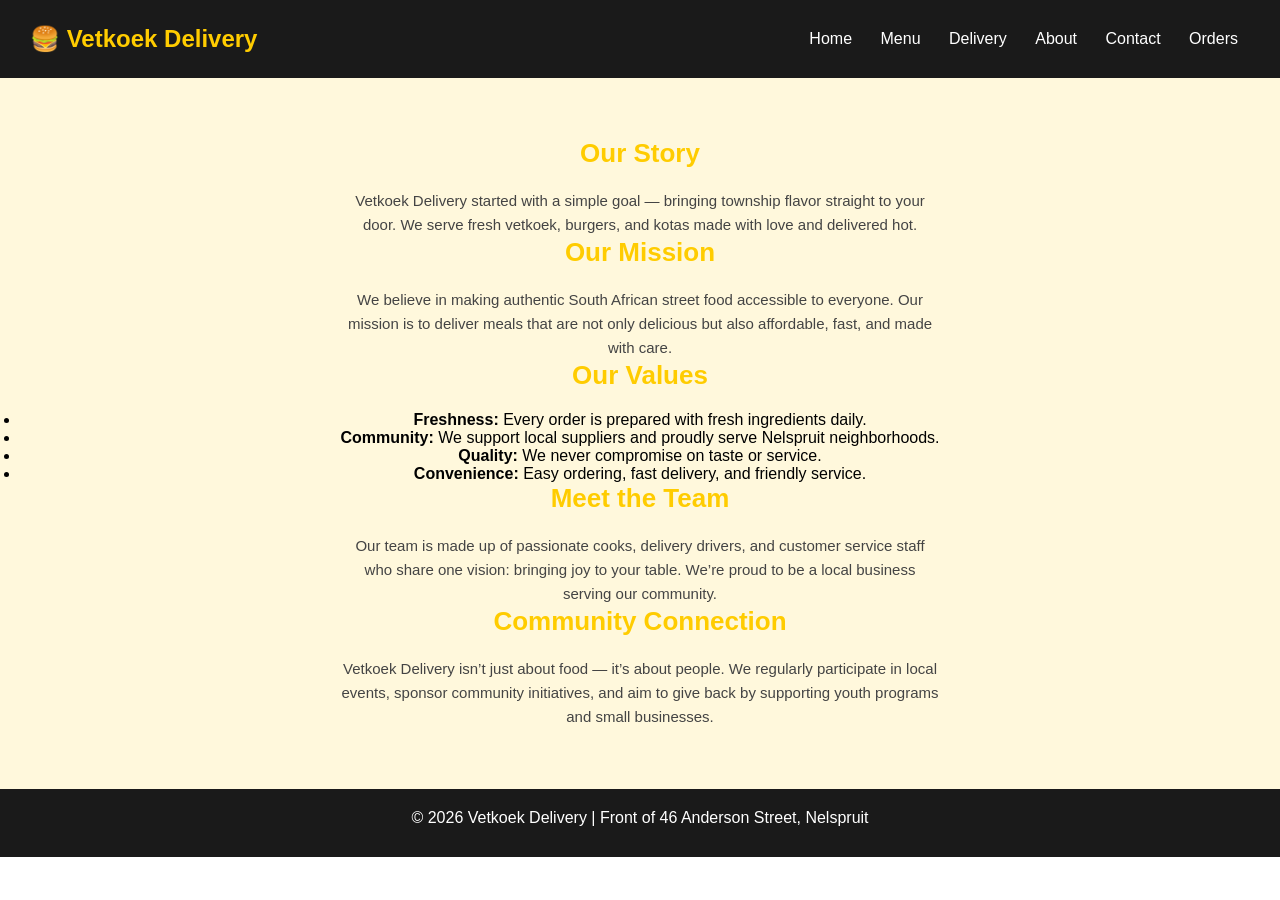
<file: about.html>
<!DOCTYPE html>
<html lang="en">
<head>
  <meta charset="UTF-8">
  <title>About Us - Vetkoek Delivery</title>
  <link rel="stylesheet" href="style.css">
</head>
<body>
  <!-- Header -->
  <header class="site-header">
    <div class="logo">
      <h1>🍔 Vetkoek Delivery</h1>
    </div>
    <nav>
      <a href="index.html">Home</a>
      <a href="menu.html">Menu</a>
      <a href="delivery.html">Delivery</a>
      <a href="about.html">About</a>
      <a href="contact.html">Contact</a>
      <a href="orders.html">Orders</a>
    </nav>
  </header>


  <!-- About Section -->
  <section class="about">
    <h2>Our Story</h2>
    <p>Vetkoek Delivery started with a simple goal — bringing township flavor straight to your door. We serve fresh vetkoek, burgers, and kotas made with love and delivered hot.</p>
    
    <h2>Our Mission</h2>
    <p>We believe in making authentic South African street food accessible to everyone. Our mission is to deliver meals that are not only delicious but also affordable, fast, and made with care.</p>
    
    <h2>Our Values</h2>
    <ul>
      <li><strong>Freshness:</strong> Every order is prepared with fresh ingredients daily.</li>
      <li><strong>Community:</strong> We support local suppliers and proudly serve Nelspruit neighborhoods.</li>
      <li><strong>Quality:</strong> We never compromise on taste or service.</li>
      <li><strong>Convenience:</strong> Easy ordering, fast delivery, and friendly service.</li>
    </ul>
    
    <h2>Meet the Team</h2>
    <p>Our team is made up of passionate cooks, delivery drivers, and customer service staff who share one vision: bringing joy to your table. We’re proud to be a local business serving our community.</p>
    
    <h2>Community Connection</h2>
    <p>Vetkoek Delivery isn’t just about food — it’s about people. We regularly participate in local events, sponsor community initiatives, and aim to give back by supporting youth programs and small businesses.</p>
  </section>

  <!-- Footer -->
  <footer>
    <p>&copy; 2026 Vetkoek Delivery | Front of 46 Anderson Street, Nelspruit</p>
  </footer>
</body>
</html>
</file>
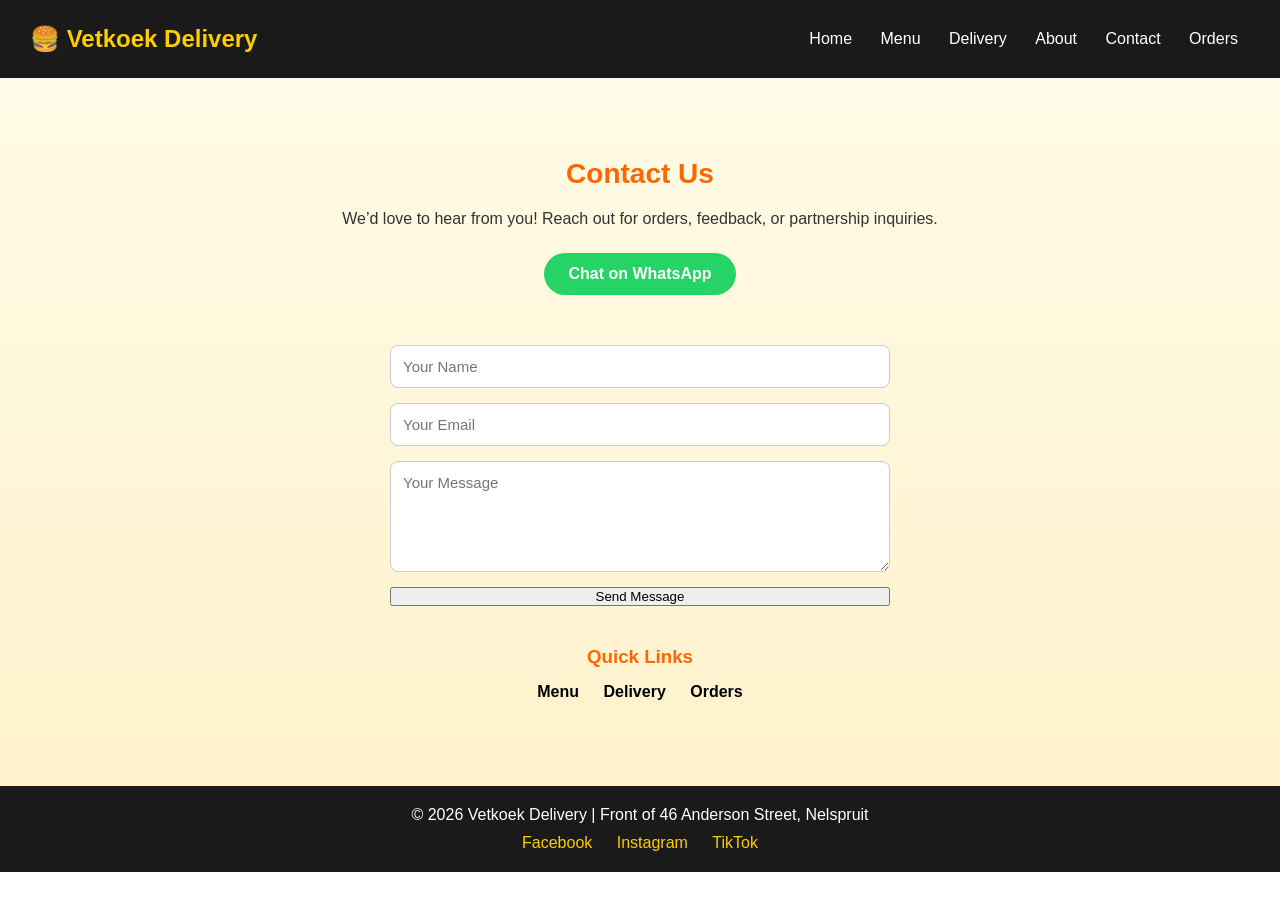
<file: contact.html>
<!DOCTYPE html>
<html lang="en">
<head>
  <meta charset="UTF-8">
  <title>Contact | Vetkoek Delivery</title>
  <meta name="viewport" content="width=device-width, initial-scale=1.0">
  <link rel="stylesheet" href="style.css">
</head>
<body>

  <header class="site-header">
    <div class="logo"><h1>🍔 Vetkoek Delivery</h1></div>
    <nav>
      <a href="index.html">Home</a>
      <a href="menu.html">Menu</a>
      <a href="delivery.html">Delivery</a>
      <a href="about.html">About</a>
      <a href="contact.html">Contact</a>
      <a href="orders.html">Orders</a>
    </nav>
  </header>

  <section class="contact-section">
    <h2>Contact Us</h2>
    <p>We’d love to hear from you! Reach out for orders, feedback, or partnership inquiries.</p>
    <a href="https://wa.me/27790279426" class="whatsapp-btn">Chat on WhatsApp</a>

    <form class="contact-form">
      <input type="text" placeholder="Your Name" required>
      <input type="email" placeholder="Your Email" required>
      <textarea rows="5" placeholder="Your Message"></textarea>
      <button type="submit">Send Message</button>
    </form>

    <div class="quick-links">
      <h3>Quick Links</h3>
      <a href="menu.html">Menu</a>
      <a href="delivery.html">Delivery</a>
      <a href="orders.html">Orders</a>
    </div>
  </section>

  <footer>
    <p>&copy; 2026 Vetkoek Delivery | Front of 46 Anderson Street, Nelspruit</p>
    <div class="social-icons">
      <a href="#">Facebook</a>
      <a href="#">Instagram</a>
      <a href="#">TikTok</a>
    </div>
  </footer>

  <script src="script.js"></script>
</body>
</html>
</file>
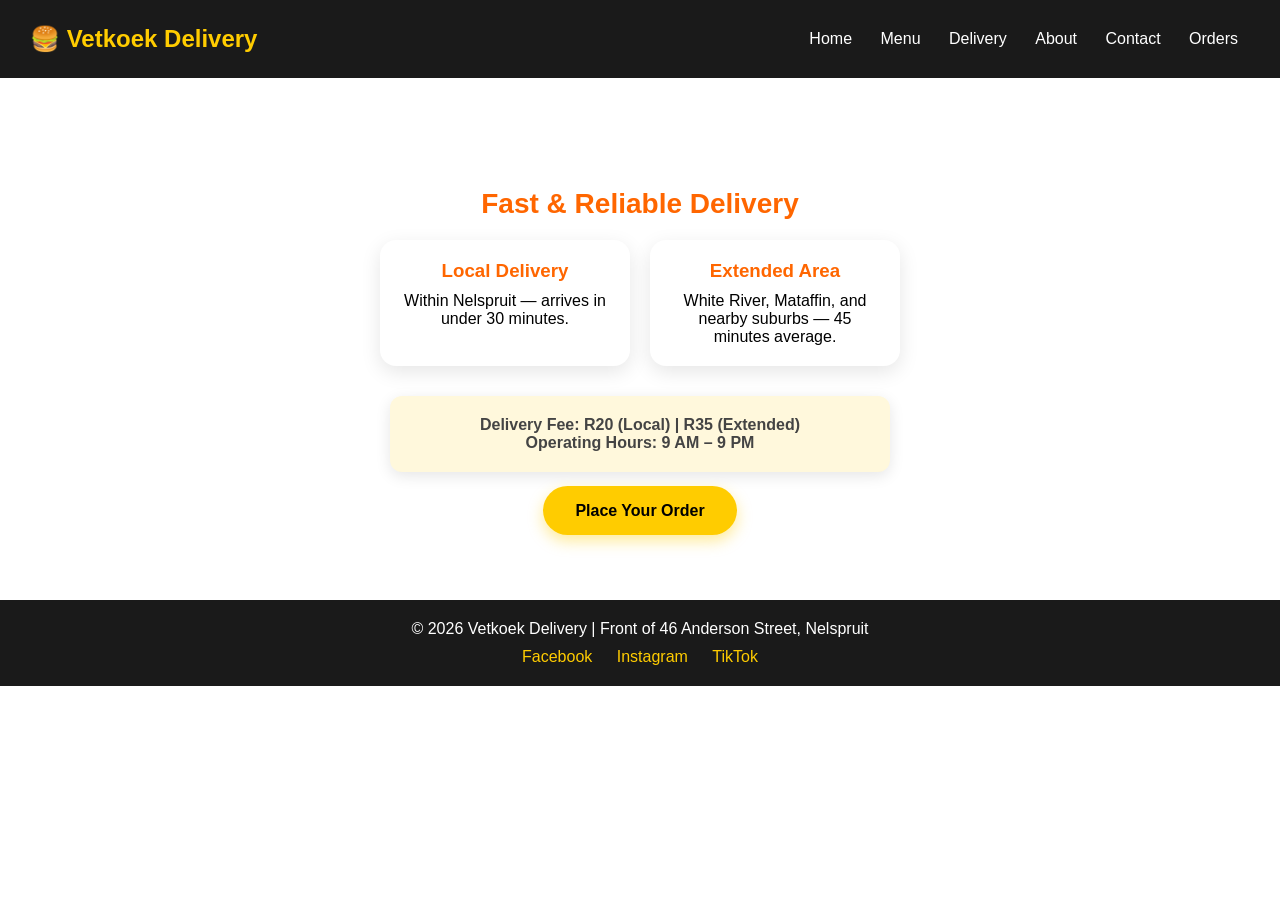
<file: delivery.html>
<!DOCTYPE html>
<html lang="en">
<head>
  <meta charset="UTF-8">
  <title>Delivery | Vetkoek Delivery</title>
  <meta name="viewport" content="width=device-width, initial-scale=1.0">
  <link rel="stylesheet" href="style.css">
</head>
<body>

  <header class="site-header">
    <div class="logo"><h1>🍔 Vetkoek Delivery</h1></div>
    <nav>
      <a href="index.html">Home</a>
      <a href="menu.html">Menu</a>
      <a href="delivery.html">Delivery</a>
      <a href="about.html">About</a>
      <a href="contact.html">Contact</a>
      <a href="orders.html">Orders</a>
    </nav>
  </header>

  <section class="delivery-section">
    <h2>Fast & Reliable Delivery</h2>
    <div class="delivery-cards">
      <div class="card">
        <h3>Local Delivery</h3>
        <p>Within Nelspruit — arrives in under 30 minutes.</p>
      </div>
      <div class="card">
        <h3>Extended Area</h3>
        <p>White River, Mataffin, and nearby suburbs — 45 minutes average.</p>
      </div>
    </div>

    <div class="fees">
      <p>Delivery Fee: R20 (Local) | R35 (Extended)</p>
      <p>Operating Hours: 9 AM – 9 PM</p>
    </div>

    <a href="orders.html" class="cta-btn">Place Your Order</a>
  </section>

  <footer>
    <p>&copy; 2026 Vetkoek Delivery | Front of 46 Anderson Street, Nelspruit</p>
    <div class="social-icons">
      <a href="#">Facebook</a>
      <a href="#">Instagram</a>
      <a href="#">TikTok</a>
    </div>
  </footer>

  <script src="script.js"></script>
</body>
</html>
</file>
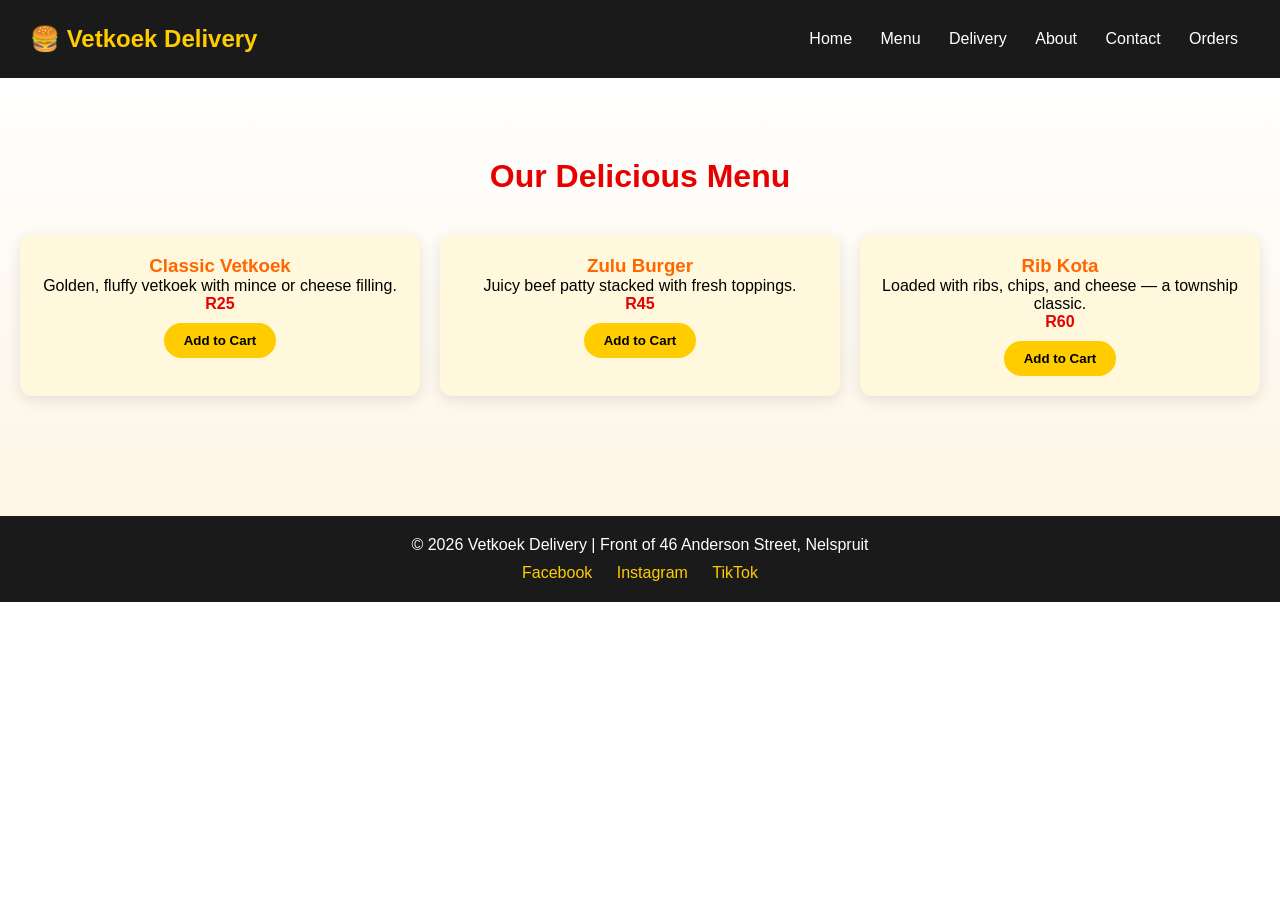
<file: menu.html>
<!DOCTYPE html>
<html lang="en">
<head>
  <meta charset="UTF-8">
  <title>Menu | Vetkoek Delivery</title>
  <meta name="viewport" content="width=device-width, initial-scale=1.0">
  <link rel="stylesheet" href="style.css">
</head>
<body>

  <header class="site-header">
    <div class="logo"><h1>🍔 Vetkoek Delivery</h1></div>
    <nav>
      <a href="index.html">Home</a>
      <a href="menu.html">Menu</a>
      <a href="delivery.html">Delivery</a>
      <a href="about.html">About</a>
      <a href="contact.html">Contact</a>
      <a href="orders.html">Orders</a>
    </nav>
  </header>

  <section class="featured">
    <h2>Our Delicious Menu</h2>
    <div class="menu-grid">
      <div class="menu-item">
        <h3>Classic Vetkoek</h3>
        <p>Golden, fluffy vetkoek with mince or cheese filling.</p>
        <p class="price">R25</p>
        <button>Add to Cart</button>
      </div>
      <div class="menu-item">
        <h3>Zulu Burger</h3>
        <p>Juicy beef patty stacked with fresh toppings.</p>
        <p class="price">R45</p>
        <button>Add to Cart</button>
      </div>
      <div class="menu-item">
        <h3>Rib Kota</h3>
        <p>Loaded with ribs, chips, and cheese — a township classic.</p>
        <p class="price">R60</p>
        <button>Add to Cart</button>
      </div>
    </div>
  </section>

  <footer>
    <p>&copy; 2026 Vetkoek Delivery | Front of 46 Anderson Street, Nelspruit</p>
    <div class="social-icons">
      <a href="#">Facebook</a>
      <a href="#">Instagram</a>
      <a href="#">TikTok</a>
    </div>
  </footer>

  <script src="script.js"></script>
</body>
</html>
</file>
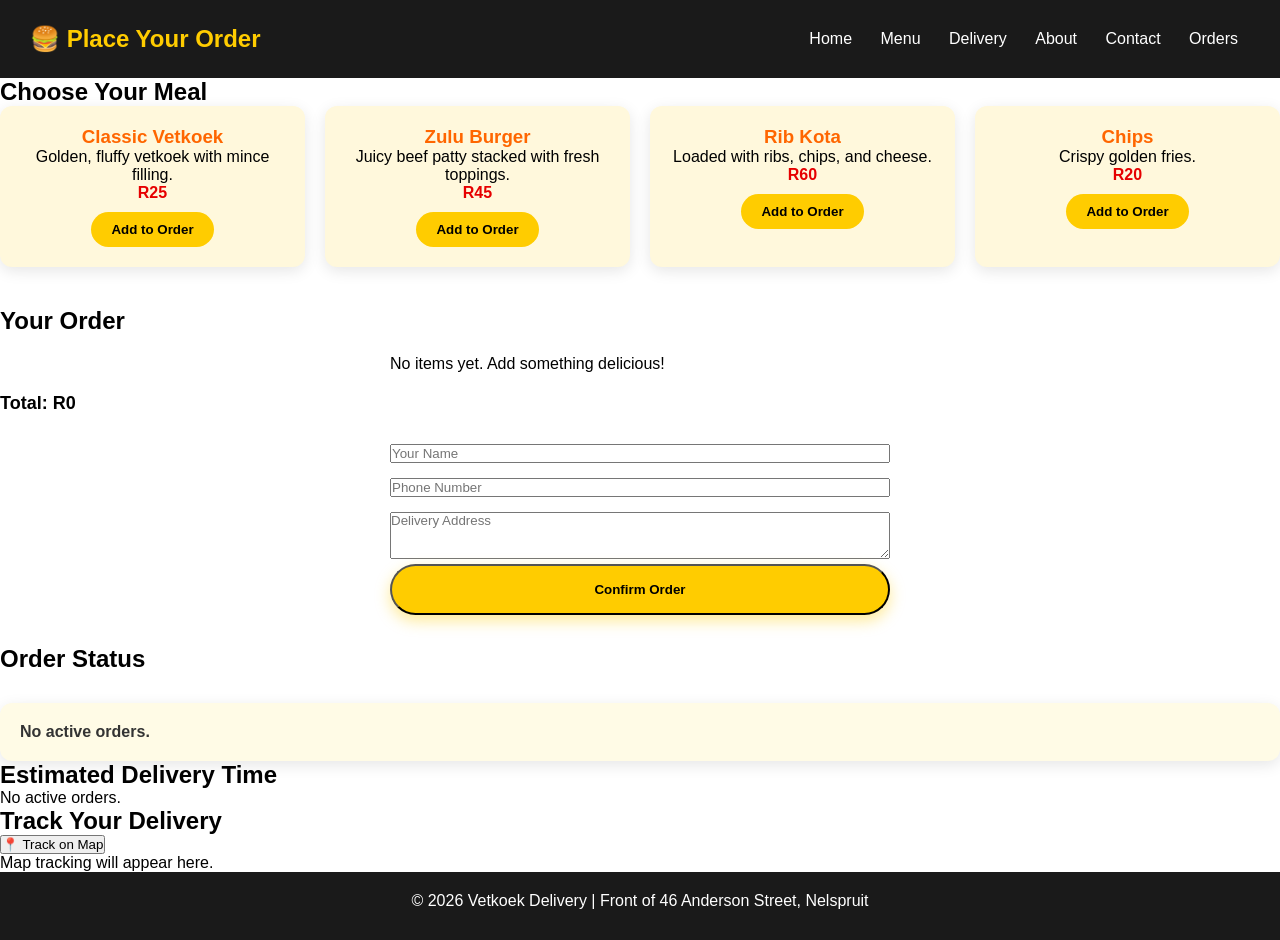
<file: orders.html>
<!DOCTYPE html>
<html lang="en">
<head>
  <meta charset="UTF-8">
  <title>Orders - Vetkoek Delivery</title>
  <link rel="stylesheet" href="style.css">
</head>
<body>
  <!-- Header -->
  <header class="site-header">
    <h1>🍔 Place Your Order</h1>
    <nav>
      <a href="index.html">Home</a>
      <a href="menu.html">Menu</a>
      <a href="delivery.html">Delivery</a>
      <a href="about.html">About</a>
      <a href="contact.html">Contact</a>
      <a href="orders.html" class="active">Orders</a>
    </nav>
  </header>

  <!-- Order Section -->
  <section class="order-section">
    <h2>Choose Your Meal</h2>
    <div class="menu-grid">
      <div class="menu-item">
        <h3>Classic Vetkoek</h3>
        <p>Golden, fluffy vetkoek with mince filling.</p>
        <p class="price">R25</p>
        <button onclick="addToCart('Classic Vetkoek', 25)">Add to Order</button>
      </div>
      <div class="menu-item">
        <h3>Zulu Burger</h3>
        <p>Juicy beef patty stacked with fresh toppings.</p>
        <p class="price">R45</p>
        <button onclick="addToCart('Zulu Burger', 45)">Add to Order</button>
      </div>
      <div class="menu-item">
        <h3>Rib Kota</h3>
        <p>Loaded with ribs, chips, and cheese.</p>
        <p class="price">R60</p>
        <button onclick="addToCart('Rib Kota', 60)">Add to Order</button>
      </div>
      <div class="menu-item">
        <h3>Chips</h3>
        <p>Crispy golden fries.</p>
        <p class="price">R20</p>
        <button onclick="addToCart('Chips', 20)">Add to Order</button>
      </div>
    </div>

    <!-- Cart Section -->
    <h2>Your Order</h2>
    <div id="cart" class="cart">
      <p>No items yet. Add something delicious!</p>
    </div>
    <p id="total" class="total">Total: R0</p>

    <!-- Customer Details -->
    <form id="checkoutForm" class="checkout-form">
      <input type="text" name="name" placeholder="Your Name" required>
      <input type="tel" name="phone" placeholder="Phone Number" required>
      <textarea name="address" rows="3" placeholder="Delivery Address" required></textarea>
      <button type="submit" class="cta-btn">Confirm Order</button>
    </form>

    <!-- Order Status Tracker -->
    <h2>Order Status</h2>
    <div id="statusTracker" class="status-tracker">
      <p>No active orders.</p>
    </div>

    <!-- Delivery Countdown -->
    <h2>Estimated Delivery Time</h2>
    <div id="deliveryCountdown" class="delivery-countdown">
      <p>No active orders.</p>
    </div>

    <!-- Track on Map -->
    <h2>Track Your Delivery</h2>
    <div class="map-section">
      <button class="map-btn" onclick="trackOnMap()">📍 Track on Map</button>
      <div id="mapPlaceholder" class="map-placeholder">
        <p>Map tracking will appear here.</p>
      </div>
    </div>
  </section>

  <!-- Footer -->
  <footer>
    <p>&copy; 2026 Vetkoek Delivery | Front of 46 Anderson Street, Nelspruit</p>
  </footer>

  <!-- Script -->
  <script>
    let cartItems = [];
    let totalPrice = 0;
    let currentStatus = null;
    let countdownTimer = null;

    function addToCart(item, price) {
      cartItems.push({ item, price });
      totalPrice += price;
      renderCart();
    }

    function renderCart() {
      const cart = document.getElementById('cart');
      cart.innerHTML = '';
      cartItems.forEach((order, index) => {
        cart.innerHTML += `
          <div class="order-card">
            <p>${order.item} - R${order.price}</p>
            <button onclick="removeItem(${index})">Remove</button>
          </div>
        `;
      });
      document.getElementById('total').innerText = "Total: R" + totalPrice;
    }

    function removeItem(index) {
      totalPrice -= cartItems[index].price;
      cartItems.splice(index, 1);
      renderCart();
    }

    const checkoutForm = document.getElementById('checkoutForm');
    checkoutForm.addEventListener('submit', function(e) {
      e.preventDefault();
      if(cartItems.length === 0) {
        alert("Your cart is empty!");
        return;
      }
      alert("Thank you! Your order has been placed.");
      startStatusTracker();
      startDeliveryCountdown(45); // default 45 minutes
      cartItems = [];
      totalPrice = 0;
      renderCart();
      checkoutForm.reset();
    });

    function startStatusTracker() {
      const tracker = document.getElementById('statusTracker');
      const statuses = ["Pending", "Preparing", "Ready", "Delivered"];
      let step = 0;
      tracker.innerHTML = `<p>Status: <strong>${statuses[step]}</strong></p>`;
      currentStatus = setInterval(() => {
        step++;
        if(step < statuses.length) {
          tracker.innerHTML = `<p>Status: <strong>${statuses[step]}</strong></p>`;
        } else {
          clearInterval(currentStatus);
        }
      }, 5000); // updates every 5 seconds
    }

    function startDeliveryCountdown(minutes) {
      const countdown = document.getElementById('deliveryCountdown');
      let timeLeft = minutes * 60; // convert to seconds

      clearInterval(countdownTimer);
      countdownTimer = setInterval(() => {
        let mins = Math.floor(timeLeft / 60);
        let secs = timeLeft % 60;
        countdown.innerHTML = `<p>Estimated delivery in: ${mins}m ${secs}s</p>`;
        timeLeft--;

        if(timeLeft < 0) {
          clearInterval(countdownTimer);
          countdown.innerHTML = `<p>Your order should have arrived 🎉</p>`;
        }
      }, 1000);
    }

    function trackOnMap() {
      const map = document.getElementById('mapPlaceholder');
      map.innerHTML = `
        <iframe 
          src="https://www.google.com/maps/embed/v1/place?key=YOUR_API_KEY&q=Nelspruit" 
          width="100%" height="300" style="border:0;" allowfullscreen="" loading="lazy">
        </iframe>
      `;
    }
  </script>
</body>
</html>
</file>
<file: style.css>
/* Reset */
* {
  margin: 0;
  padding: 0;
  box-sizing: border-box;
  font-family: "Poppins", Arial, sans-serif;
}

/* Header */
.site-header {
  display: flex;
  justify-content: space-between;
  align-items: center;
  background: #1a1a1a;
  padding: 25px 30px;
  color: #fff;
  position: relative;
}
.site-header h1 {
  font-size: 24px;
  font-weight: 700;
  color: #ffcc00;
  animation: glow 2s infinite alternate;
}
.site-header nav a {
  color: #fff;
  margin: 0 12px;
  text-decoration: none;
  font-weight: 500;
  position: relative;
}
.site-header nav a::after {
  content: '';
  position: absolute;
  width: 0%;
  height: 2px;
  bottom: -4px;
  left: 0;
  background: #ffcc00;
  transition: width 0.3s;
}
.site-header nav a:hover::after {
  width: 100%;
}

/* Mobile Menu Toggle */
.menu-toggle {
  display: none;
  background: #ffcc00;
  color: #000;
  border: none;
  padding: 10px 16px;
  font-size: 1.2em;
  border-radius: 6px;
  cursor: pointer;
  font-weight: 700;
}

/* Hero Section */
.hero {
  background: radial-gradient(circle at center, rgba(255,255,255,0.05), rgba(0,0,0,0.9)),
              url('images/hero-banner.jpg') center/cover no-repeat;
  min-height: 100vh;
  display: flex;
  justify-content: center;
  align-items: center;
  text-align: center;
  padding: 60px 20px;
}
.hero-overlay {
  display: flex;
  flex-direction: column;
  align-items: center;
  gap: 25px;
}
.hero-overlay h2 {
  font-size: 60px;
  font-weight: 800;
  color: #ffcc00;
  text-shadow: 0 0 6px #ffcc00, 0 0 12px rgba(255,204,0,0.5);
  animation: softGlow 3s ease-in-out infinite alternate;
}
.hero-overlay p {
  font-size: 22px;
  color: #000;
  font-weight: 600;
  margin-bottom: 25px;
  animation: fadeInUp 1.5s ease-out;
}
.cta-btn {
  background: #ffcc00;
  color: #000;
  padding: 16px 32px;
  border-radius: 40px;
  font-weight: 700;
  text-decoration: none;
  transition: all 0.3s ease;
  box-shadow: 0 6px 15px rgba(255,204,0,0.4);
  animation: bounceIn 1.2s ease-out;
  margin-top: -10px;
}
.cta-btn:hover {
  background: #fff;
  color: #222;
  transform: scale(1.1);
  box-shadow: 0 0 25px rgba(255,204,0,0.7);
}

/* Animations */
@keyframes glow { from { text-shadow: 0 0 5px #ffcc00; } to { text-shadow: 0 0 20px #ffcc00; } }
@keyframes softGlow { from { text-shadow: 0 0 4px #ffcc00, 0 0 8px rgba(255,204,0,0.5); } to { text-shadow: 0 0 8px #ffcc00, 0 0 16px rgba(255,204,0,0.6); } }
@keyframes fadeInUp { from { opacity: 0; transform: translateY(30px); } to { opacity: 1; transform: translateY(0); } }
@keyframes bounceIn { 0% { transform: scale(0.8); opacity: 0; } 60% { transform: scale(1.05); opacity: 1; } 100% { transform: scale(1); } }

/* Featured Section */
.featured { padding: 80px 20px; text-align: center; background: linear-gradient(180deg, #fff 0%, #fdf5e6 100%); }
.featured h2 { font-size: 32px; color: #e60000; font-weight: 700; margin-bottom: 40px; }
.featured-gallery { display: flex; flex-wrap: wrap; justify-content: center; gap: 40px; }
.featured-item { background: #fff; border-radius: 16px; box-shadow: 0 6px 20px rgba(0,0,0,0.1); width: 280px; padding: 20px; transition: transform 0.3s ease, box-shadow 0.3s ease; }
.featured-item:hover { transform: translateY(-10px); box-shadow: 0 10px 25px rgba(255,204,0,0.5); }
.image-wrapper { overflow: hidden; border-radius: 12px; height: 180px; background: #fffbe6; }
.image-wrapper img { width: 100%; height: 100%; object-fit: cover; transition: transform 0.4s ease; }
.image-wrapper:hover img { transform: scale(1.1); }
.featured-item h3 { color: #ff6600; font-size: 20px; font-weight: 700; margin-top: 15px; }
.featured-item p { color: #444; font-size: 15px; line-height: 1.5; margin-top: 8px; }

/* About Section */
.about { background: #fff8dc; padding: 60px 20px; text-align: center; }
.about h2 { font-size: 26px; margin-bottom: 20px; color: #ffcc00; }
.about p { max-width: 600px; margin: 0 auto; font-size: 15px; color: #444; line-height: 1.6; }

/* Footer */
footer { background: #1a1a1a; color: #fff; text-align: center; padding: 20px; }
footer p { margin-bottom: 10px; }
.social-icons a { color: #ffcc00; margin: 0 10px; text-decoration: none; font-weight: 500; transition: color 0.3s; }
.social-icons a:hover { color: #fff; }

/* Delivery Page */
.delivery-section { text-align: center; padding: 80px 20px; }
.delivery-section h2 { color: #ff6600; font-size: 28px; margin: 30px 0 20px; }
.delivery-cards { display: flex; justify-content: center; flex-wrap: wrap; gap: 20px; margin-bottom: 30px; }
.card { background: #fff; border-radius: 16px; box-shadow: 0 6px 20px rgba(0,0,0,0.1); padding: 20px; width: 250px; transition: transform 0.3s ease; }
.card:hover { transform: translateY(-8px); box-shadow: 0 10px 25px rgba(255,204,0,0.5); }
.card h3 { color: #ff6600; margin-bottom: 10px; }
.fees { background: #fff8dc; padding: 20px; border-radius: 12px; box-shadow: 0 4px 15px rgba(0,0,0,0.1); max-width: 500px; margin: 0 auto 30px; font-weight: 600; color: #444; }

/* Orders Page */
.menu-grid { display: grid; grid-template-columns: repeat(auto-fit, minmax(220px, 1fr)); gap: 20px; margin-bottom: 40px; }
.menu-item { background: #fff8dc; padding: 20px; border-radius: 12px; box-shadow: 0 4px 15px rgba(0,0,0,0.1); text-align: center; }
.menu-item h3 { color: #ff6600; }
.menu-item .price { font-weight: 700; color: #e60000; }
.menu-item button { margin-top: 10px; background: #ffcc00; border: none; padding: 10px 20px; border-radius: 30px; font-weight: 600; cursor: pointer; transition: all 0.3s ease; }
.menu-item button:hover { background: #fff; color: #222; box-shadow: 0 0 15px rgba(255,204,0,0.7); }
/* Delivery Page Responsive Tweaks */
@media (max-width: 768px) {
  .delivery-cards {
    flex-direction: column;
    align-items: center;
  }
  .card {
    width: 90%;
    max-width: 400px;
  }
  .fees {
    width: 95%;
  }
}
@media (max-width: 480px) {
  .delivery-section h2 { font-size: 22px; }
  .card h3 { font-size: 18px; }
}
.cart {
  margin: 20px auto;
  max-width: 500px;
  text-align: left;
}
.order-card {
  background: #fff;
  padding: 10px;
  border-radius: 8px;
  margin-bottom: 10px;
  display: flex;
  justify-content: space-between;
}
.total {
  font-size: 18px;
  font-weight: 700;
  margin-top: 10px;
}
.checkout-form {
  max-width: 500px;
  margin: 30px auto;
  display: flex;
  flex-direction: column;
  gap: 15px;
}
.status-tracker {
  margin-top: 30px;
  background: #fffbe6;
  padding: 20px;
  border-radius: 12px;
  box-shadow: 0 4px 15px rgba(0,0,0,0.1);
  font-weight: 600;
  color: #333;
}

/* Orders Page Responsive Tweaks */
@media (max-width: 768px) {
  .menu-grid {
    grid-template-columns: 1fr;
    gap: 15px;
  }
  .menu-item {
    width: 90%;
    margin: 0 auto;
  }
  .cart, .checkout-form {
    width: 95%;
  }
}
@media (max-width: 480px) {
  .menu-item h3 { font-size: 18px; }
  .menu-item .price { font-size: 14px; }
  .order-card { flex-direction: column; gap: 8px; }
}
.contact-section {
  text-align: center;
  padding: 80px 20px;
  background: linear-gradient(180deg, #fffbe6 0%, #fff2cc 100%);
}
.contact-section h2 {
  color: #ff6600;
  font-size: 28px;
  margin-bottom: 20px;
}
.contact-section p {
  font-size: 16px;
  color: #333;
  margin: 5px 0;
}
.whatsapp-btn {
  display: inline-block;
  background: #25D366;
  color: #fff;
  padding: 12px 24px;
  border-radius: 40px;
  font-weight: 700;
  text-decoration: none;
  transition: all 0.3s ease;
  margin: 20px 0;
}
.whatsapp-btn:hover {
  background: #1da851;
  transform: scale(1.05);
}
.contact-form {
  max-width: 500px;
  margin: 30px auto;
  display: flex;
  flex-direction: column;
  gap: 15px;
}
.contact-form input,
.contact-form textarea {
  padding: 12px;
  border: 1px solid #ccc;
  border-radius: 8px;
  font-size: 15px;
  transition: box-shadow 0.3s ease;
}
.contact-form input:focus,
.contact-form textarea:focus {
  box-shadow: 0 0 10px rgba(255,204,0,0.6);
  outline: none;
}
.quick-links {
  margin-top: 40px;
}
.quick-links h3 {
  color: #ff6600;
  margin-bottom: 10px;
}
.quick-links a {
  display: inline-block;
  margin: 5px 10px;
  color: #000;
  font-weight: 600;
  text-decoration: none;
  transition: color 0.3s ease;
}
.quick-links a:hover {
  color: #ff6600;
}

/* Contact Page Responsive Tweaks */
@media (max-width: 768px) {
  .contact-form { width: 95%; }
  .quick-links { text-align: center; }
}
@media (max-width: 480px) {
  .contact-section h2 { font-size: 22px; }
  .contact-form input,
  .contact-form textarea { font-size: 14px; }
  .whatsapp-btn { padding: 10px 18px; font-size: 0.9em; }
}
@media (max-width: 768px) {
  .site-header {
    flex-direction: column;
    align-items: flex-start;
  }

  .menu-toggle {
    display: block;
    background: #ffcc00;
    color: #000;
    border: none;
    padding: 10px 16px;
    font-size: 1.2em;
    border-radius: 6px;
    cursor: pointer;
    font-weight: 700;
    margin-top: 10px;
  }

  nav {
    display: none;
    flex-direction: column;
    background: #1a1a1a;
    width: 100%;
    text-align: center;
    padding: 15px 0;
  }

  nav.show {
    display: flex;
  }

  nav a {
    margin: 8px 0;
    font-size: 16px;
  }
}
@media (max-width: 768px) {
  .site-header {
    flex-direction: column;
    align-items: flex-start;
  }
  .menu-toggle {
    display: block;
    margin-top: 10px;
  }
  nav {
    display: none;
    flex-direction: column;
    background: #1a1a1a;
    width: 100%;
    text-align: center;
    padding: 15px 0;
  }
  nav.show {
    display: flex;
  }
  nav a {
    margin: 8px 0;
    font-size: 16px;
  }
}
/* Mobile Navigation */
@media (max-width: 768px) {
  .site-header {
    flex-direction: column;
    align-items: flex-start;
  }

  .menu-toggle {
    display: block;
    background: #ffcc00;
    color: #000;
    border: none;
    padding: 10px 16px;
    font-size: 1.2em;
    border-radius: 6px;
    cursor: pointer;
    font-weight: 700;
    margin-top: 10px;
  }

  nav {
    display: none;
    flex-direction: column;
    background: #1a1a1a;
    width: 100%;
    text-align: center;
    padding: 15px 0;
  }

  nav.show {
    display: flex;
  }

  nav a {
    margin: 8px 0;
    font-size: 16px;
  }
}
</file>
